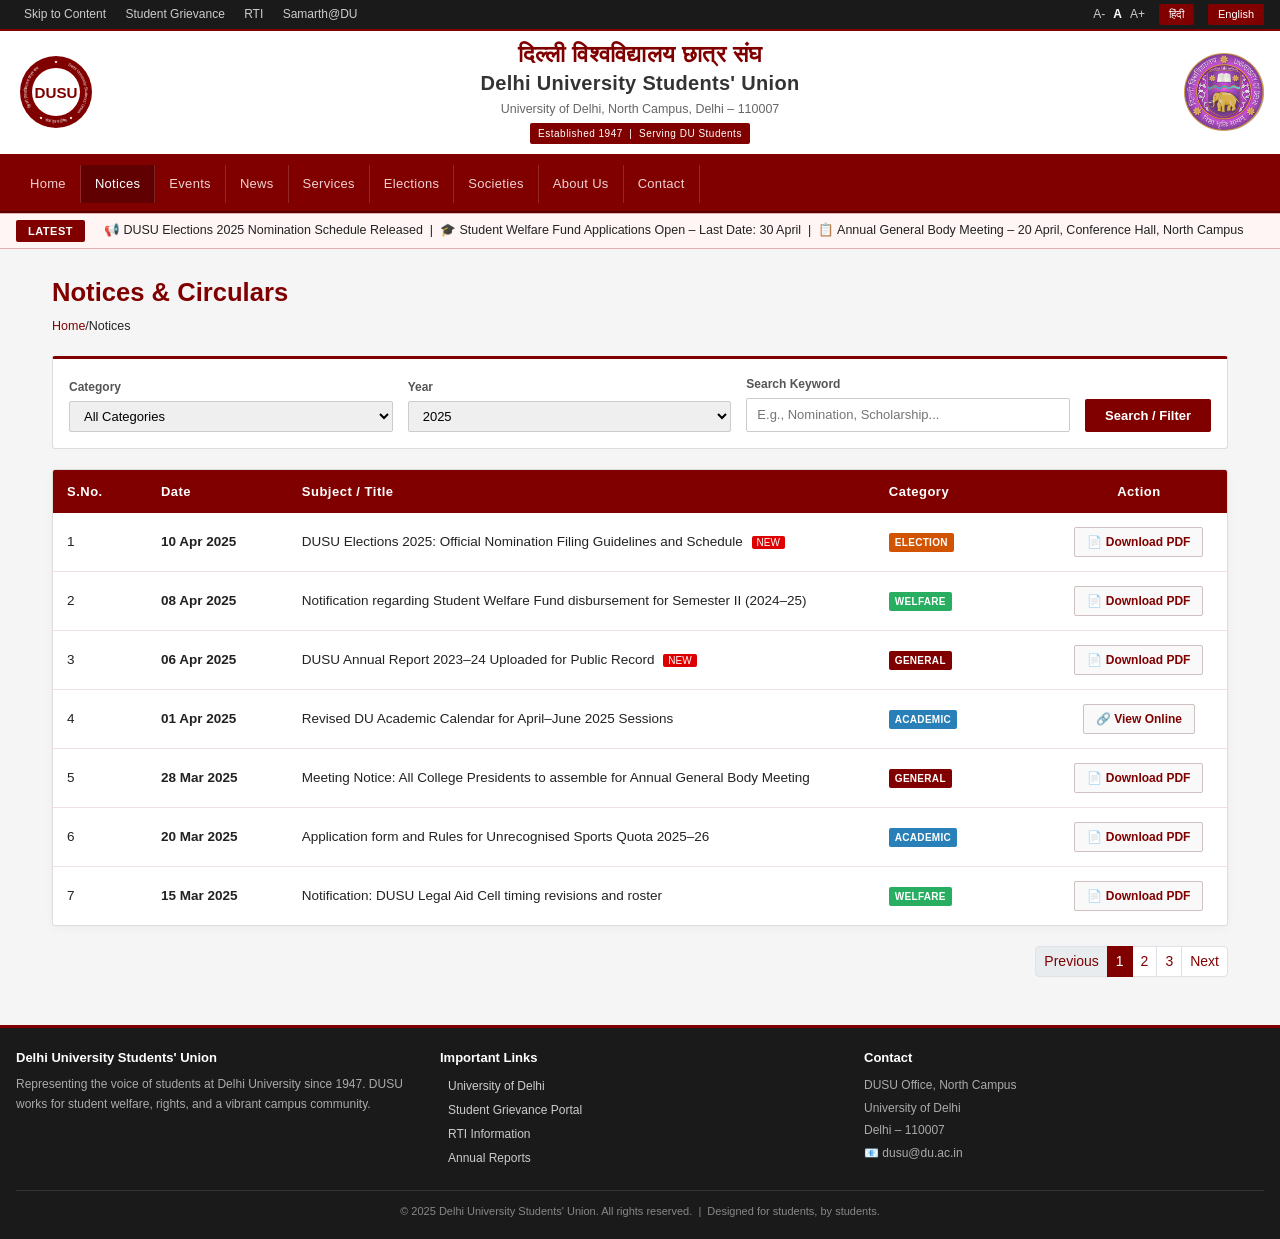
<file: notice.html>
<!DOCTYPE html>
<html lang="en">
<head>
<meta charset="utf-8">
<meta name="viewport" content="width=device-width, initial-scale=1.0">
<title>Notices | Delhi University Students' Union</title>
<link href="https://cdn.jsdelivr.net/npm/bootstrap@5.3.7/dist/css/bootstrap.min.css" rel="stylesheet" crossorigin="anonymous">
<link href="https://fonts.googleapis.com/css2?family=Material+Symbols+Outlined&display=swap" rel="stylesheet">
<style>
*{box-sizing:border-box;margin:0;padding:0}
body{font-family:'Segoe UI',Arial,sans-serif;background:#f5f5f5;color:#222}

/* TOP UTILITY BAR */
.topbar{background:#1a1a1a;color:#ccc;font-size:12px;padding:4px 0;border-bottom:2px solid #800000}
.topbar a{color:#ccc;text-decoration:none;margin:0 8px;transition:color .2s}
.topbar a:hover{color:#fff}
.topbar .lang-btn{background:#800000;color:#fff;border:none;padding:2px 10px;border-radius:2px;font-size:11px;cursor:pointer;margin-left:6px}

/* HEADER */
.site-header{background:#fff;border-bottom:3px solid #800000;padding:10px 0}
.header-logo{height:80px;width:80px;object-fit:contain}
.header-title-hi{font-size:1.45rem;font-weight:700;color:#800000;letter-spacing:.3px;line-height:1.2}
.header-title-en{font-size:1.25rem;font-weight:600;color:#333;letter-spacing:.3px}
.header-subtitle{font-size:.78rem;color:#666;margin-top:2px}
.emblem-badge{background:#800000;color:#fff;font-size:10px;padding:3px 8px;border-radius:2px;display:inline-block;margin-top:4px;letter-spacing:.5px}

/* NAVBAR */
.main-nav{background:#800000;border-bottom:2px solid #5a0000}
.main-nav .nav-link{color:#f0d0d0!important;font-size:13px;font-weight:500;padding:9px 14px!important;border-right:1px solid rgba(255,255,255,.15);letter-spacing:.3px;transition:background .2s,color .2s}
.main-nav .nav-link:hover,.main-nav .nav-link.active{background:rgba(0,0,0,.25);color:#fff!important}
.main-nav .navbar-toggler{border-color:rgba(255,255,255,.4)}
.main-nav .navbar-toggler-icon{filter:brightness(2)}

/* MARQUEE TICKER */
.ticker{background:#fff5f5;border-top:1px solid #e0b0b0;border-bottom:1px solid #e0b0b0;padding:6px 0;font-size:12.5px;overflow:hidden;white-space:nowrap}
.ticker-label{background:#800000;color:#fff;font-size:11px;font-weight:600;padding:3px 12px;margin-right:12px;border-radius:2px;letter-spacing:.5px;flex-shrink:0}
.ticker-content{display:inline-block;animation:scroll-left 35s linear infinite}
@keyframes scroll-left{0%{transform:translateX(100vw)}100%{transform:translateX(-100%)}}
.ticker-wrapper{display:flex;align-items:center;overflow:hidden}

/* MAIN CONTENT LAYOUT */
.main-content{max-width:1200px;margin:0 auto;padding:24px 12px; min-height: 50vh;}

/* NOTICES PAGE SPECIFIC STYLES */
.page-title { color: #800000; font-weight: 700; font-size: 1.6rem; margin-bottom: 6px; }
.breadcrumb { font-size: 12.5px; margin-bottom: 20px; background: transparent; padding: 0; }
.breadcrumb a { color: #800000; text-decoration: none; }
.breadcrumb a:hover { text-decoration: underline; }

.filter-bar { background: #fff; border: 1px solid #ddd; border-top: 3px solid #800000; padding: 16px; margin-bottom: 20px; border-radius: 3px; display: flex; gap: 15px; align-items: flex-end; flex-wrap: wrap; }
.filter-group { display: flex; flex-direction: column; gap: 5px; flex: 1; min-width: 200px; }
.filter-group label { font-size: 12px; font-weight: 600; color: #555; }
.filter-group select, .filter-group input { border: 1px solid #ccc; padding: 6px 10px; font-size: 13px; border-radius: 2px; outline: none; }
.filter-group select:focus, .filter-group input:focus { border-color: #800000; }
.filter-btn { background: #800000; color: #fff; border: none; padding: 7px 20px; font-size: 13px; font-weight: 600; border-radius: 2px; cursor: pointer; transition: background 0.2s; height: 33px; }
.filter-btn:hover { background: #600000; }

.notice-table-wrap { background: #fff; border: 1px solid #ddd; border-radius: 3px; overflow-x: auto; box-shadow: 0 2px 8px rgba(0,0,0,0.04); }
.notice-table { width: 100%; margin-bottom: 0; font-size: 13.5px; text-align: left; border-collapse: collapse; }
.notice-table thead { background: #800000; color: #fff; }
.notice-table th { font-weight: 600; padding: 12px 14px; letter-spacing: 0.5px; border-bottom: none; font-size: 13px; white-space: nowrap; }
.notice-table td { padding: 14px; border-bottom: 1px solid #f0e0e0; vertical-align: middle; line-height: 1.5; }
.notice-table tbody tr:hover { background-color: #fff5f5; }
.notice-table tbody tr:last-child td { border-bottom: none; }

.btn-download { background: #f9f9f9; color: #800000; border: 1px solid #d0c0c0; padding: 5px 12px; border-radius: 2px; font-size: 12px; font-weight: 600; text-decoration: none; display: inline-flex; align-items: center; gap: 4px; transition: all 0.2s; white-space: nowrap; }
.btn-download:hover { background: #800000; color: #fff; border-color: #800000; }

.tag-pill { font-size: 10px; background: #666; color: #fff; padding: 2px 6px; border-radius: 2px; letter-spacing: 0.3px; display: inline-block; font-weight: 600; }
.tag-pill.election { background: #d35400; }
.tag-pill.academic { background: #2980b9; }
.tag-pill.welfare { background: #27ae60; }
.tag-pill.general { background: #800000; }

.new-badge{font-size:10px;background:#d00;color:#fff;padding:1px 5px;border-radius:2px;animation:blink-badge 1.2s step-end infinite;margin-left:5px;vertical-align:middle}
@keyframes blink-badge{0%,100%{opacity:1}50%{opacity:.3}}

/* FOOTER */
.site-footer{background:#1a1a1a;color:#aaa;font-size:12px;padding:20px 0;border-top:3px solid #800000;margin-top:24px}
.footer-links a{color:#ccc;text-decoration:none;margin:0 8px;font-size:12px}
.footer-links a:hover{color:#fff}
.footer-bottom{border-top:1px solid #333;margin-top:12px;padding-top:12px;color:#888;font-size:11px}
</style>
</head>
<body>

<div class="topbar">
  <div class="container-fluid d-flex justify-content-between align-items-center px-3">
    <div>
      <a href="#">Skip to Content</a>
      <a href="#">Student Grievance</a>
      <a href="#">RTI</a>
      <a href="#">Samarth@DU</a>
    </div>
    <div class="d-flex align-items-center gap-2">
      <span>A-</span>
      <span style="font-weight:600;color:#fff">A</span>
      <span>A+</span>
      <button class="lang-btn">हिंदी</button>
      <button class="lang-btn">English</button>
    </div>
  </div>
</div>

<header class="site-header">
  <div class="container-fluid px-3">
    <div class="row align-items-center">
      <div class="col-auto d-none d-md-block text-end">
        <img src="images/logo1.svg" alt="DUSU Logo" class="header-logo" onerror="this.src='https://upload.wikimedia.org/wikipedia/en/thumb/8/84/University_of_Delhi_coat_of_arms.svg/150px-University_of_Delhi_coat_of_arms.svg.png'"/>
      </div>
      <div class="col text-center">
        <div class="header-title-hi">दिल्ली विश्‍वविद्यालय छात्र संघ</div>
        <div class="header-title-en">Delhi University Students' Union</div>
        <div class="header-subtitle">University of Delhi, North Campus, Delhi – 110007</div>
        <span class="emblem-badge">Established 1947 &nbsp;|&nbsp; Serving DU Students</span>
      </div>
      <div class="col-auto d-none d-md-block text-end">
        <img src="images/uod_logo.png" alt="University of Delhi" class="header-logo" onerror="this.src='https://upload.wikimedia.org/wikipedia/en/thumb/8/84/University_of_Delhi_coat_of_arms.svg/150px-University_of_Delhi_coat_of_arms.svg.png'"/>
      </div>
    </div>
  </div>
</header>

<nav class="main-nav navbar navbar-expand-lg">
  <div class="container-fluid px-3">
    <button class="navbar-toggler" type="button" data-bs-toggle="collapse" data-bs-target="#mainNav" aria-controls="mainNav" aria-expanded="false" aria-label="Toggle navigation">
      <span class="navbar-toggler-icon"></span>
    </button>
    <div class="collapse navbar-collapse" id="mainNav">
      <ul class="navbar-nav">
        <li class="nav-item"><a class="nav-link" href="index.html">Home</a></li>
        <li class="nav-item"><a class="nav-link active" href="#">Notices</a></li>
        <li class="nav-item"><a class="nav-link" href="#">Events</a></li>
        <li class="nav-item"><a class="nav-link" href="#">News</a></li>
        <li class="nav-item"><a class="nav-link" href="#">Services</a></li>
        <li class="nav-item"><a class="nav-link" href="#">Elections</a></li>
        <li class="nav-item"><a class="nav-link" href="#">Societies</a></li>
        <li class="nav-item"><a class="nav-link" href="#">About Us</a></li>
        <li class="nav-item"><a class="nav-link" href="#">Contact</a></li>
      </ul>
    </div>
  </div>
</nav>

<div class="ticker">
  <div class="ticker-wrapper container-fluid px-3">
    <span class="ticker-label">LATEST</span>
    <div class="ticker-content">
      &nbsp;&nbsp;📢 DUSU Elections 2025 Nomination Schedule Released &nbsp;|&nbsp; 🎓 Student Welfare Fund Applications Open – Last Date: 30 April &nbsp;|&nbsp; 📋 Annual General Body Meeting – 20 April, Conference Hall, North Campus &nbsp;&nbsp;
    </div>
  </div>
</div>

<div class="main-content">
  
  <div class="page-title">Notices & Circulars</div>
  <div class="breadcrumb">
    <a href="#">Home</a> / <span>Notices</span>
  </div>

  <div class="filter-bar">
    <div class="filter-group">
      <label for="noticeCategory">Category</label>
      <select id="noticeCategory">
        <option value="all">All Categories</option>
        <option value="election">Elections</option>
        <option value="academic">Academic</option>
        <option value="welfare">Welfare</option>
        <option value="general">General</option>
      </select>
    </div>
    <div class="filter-group">
      <label for="noticeYear">Year</label>
      <select id="noticeYear">
        <option value="2025">2025</option>
        <option value="2024">2024</option>
        <option value="2023">2023</option>
        <option value="archive">Archive</option>
      </select>
    </div>
    <div class="filter-group">
      <label for="searchNotice">Search Keyword</label>
      <input type="text" id="searchNotice" placeholder="E.g., Nomination, Scholarship...">
    </div>
    <div>
      <button class="filter-btn">Search / Filter</button>
    </div>
  </div>

  <div class="notice-table-wrap">
    <table class="notice-table">
      <thead>
        <tr>
          <th width="8%">S.No.</th>
          <th width="12%">Date</th>
          <th width="50%">Subject / Title</th>
          <th width="15%">Category</th>
          <th width="15%" style="text-align:center;">Action</th>
        </tr>
      </thead>
      <tbody>
        <tr>
          <td>1</td>
          <td><strong>10 Apr 2025</strong></td>
          <td>
            DUSU Elections 2025: Official Nomination Filing Guidelines and Schedule
            <span class="new-badge">NEW</span>
          </td>
          <td><span class="tag-pill election">ELECTION</span></td>
          <td style="text-align:center;">
            <a href="#" class="btn-download">📄 Download PDF</a>
          </td>
        </tr>
        <tr>
          <td>2</td>
          <td><strong>08 Apr 2025</strong></td>
          <td>
            Notification regarding Student Welfare Fund disbursement for Semester II (2024–25)
          </td>
          <td><span class="tag-pill welfare">WELFARE</span></td>
          <td style="text-align:center;">
            <a href="#" class="btn-download">📄 Download PDF</a>
          </td>
        </tr>
        <tr>
          <td>3</td>
          <td><strong>06 Apr 2025</strong></td>
          <td>
            DUSU Annual Report 2023–24 Uploaded for Public Record
            <span class="new-badge">NEW</span>
          </td>
          <td><span class="tag-pill general">GENERAL</span></td>
          <td style="text-align:center;">
            <a href="#" class="btn-download">📄 Download PDF</a>
          </td>
        </tr>
        <tr>
          <td>4</td>
          <td><strong>01 Apr 2025</strong></td>
          <td>
            Revised DU Academic Calendar for April–June 2025 Sessions
          </td>
          <td><span class="tag-pill academic">ACADEMIC</span></td>
          <td style="text-align:center;">
            <a href="#" class="btn-download">🔗 View Online</a>
          </td>
        </tr>
        <tr>
          <td>5</td>
          <td><strong>28 Mar 2025</strong></td>
          <td>
            Meeting Notice: All College Presidents to assemble for Annual General Body Meeting
          </td>
          <td><span class="tag-pill general">GENERAL</span></td>
          <td style="text-align:center;">
            <a href="#" class="btn-download">📄 Download PDF</a>
          </td>
        </tr>
        <tr>
          <td>6</td>
          <td><strong>20 Mar 2025</strong></td>
          <td>
            Application form and Rules for Unrecognised Sports Quota 2025–26
          </td>
          <td><span class="tag-pill academic">ACADEMIC</span></td>
          <td style="text-align:center;">
            <a href="#" class="btn-download">📄 Download PDF</a>
          </td>
        </tr>
        <tr>
          <td>7</td>
          <td><strong>15 Mar 2025</strong></td>
          <td>
            Notification: DUSU Legal Aid Cell timing revisions and roster
          </td>
          <td><span class="tag-pill welfare">WELFARE</span></td>
          <td style="text-align:center;">
            <a href="#" class="btn-download">📄 Download PDF</a>
          </td>
        </tr>
      </tbody>
    </table>
  </div>

  <div style="display:flex; justify-content:flex-end; margin-top:20px;">
    <nav>
      <ul class="pagination pagination-sm" style="margin:0;">
        <li class="page-item disabled"><a class="page-link" href="#" style="color:#800000;">Previous</a></li>
        <li class="page-item active"><a class="page-link" href="#" style="background-color:#800000; border-color:#800000;">1</a></li>
        <li class="page-item"><a class="page-link" href="#" style="color:#800000;">2</a></li>
        <li class="page-item"><a class="page-link" href="#" style="color:#800000;">3</a></li>
        <li class="page-item"><a class="page-link" href="#" style="color:#800000;">Next</a></li>
      </ul>
    </nav>
  </div>

</div><footer class="site-footer">
  <div class="container-fluid px-3">
    <div class="row">
      <div class="col-md-4 mb-2">
        <div style="color:#fff;font-weight:600;font-size:13px;margin-bottom:6px">Delhi University Students' Union</div>
        <div style="font-size:12px;line-height:1.7">Representing the voice of students at Delhi University since 1947. DUSU works for student welfare, rights, and a vibrant campus community.</div>
      </div>
      <div class="col-md-4 mb-2">
        <div style="color:#fff;font-weight:600;font-size:13px;margin-bottom:6px">Important Links</div>
        <div class="footer-links" style="line-height:2;font-size:12px">
          <a href="#">University of Delhi</a><br>
          <a href="#">Student Grievance Portal</a><br>
          <a href="#">RTI Information</a><br>
          <a href="#">Annual Reports</a>
        </div>
      </div>
      <div class="col-md-4 mb-2">
        <div style="color:#fff;font-weight:600;font-size:13px;margin-bottom:6px">Contact</div>
        <div style="font-size:12px;line-height:1.9">
          DUSU Office, North Campus<br>
          University of Delhi<br>
          Delhi – 110007<br>
          📧 dusu@du.ac.in
        </div>
      </div>
    </div>
    <div class="footer-bottom text-center">
      © 2025 Delhi University Students' Union. All rights reserved. &nbsp;|&nbsp; Designed for students, by students.
    </div>
  </div>
</footer>

<script src="https://cdn.jsdelivr.net/npm/bootstrap@5.3.7/dist/js/bootstrap.bundle.min.js" crossorigin="anonymous"></script>
</body>
</html>
</file>
